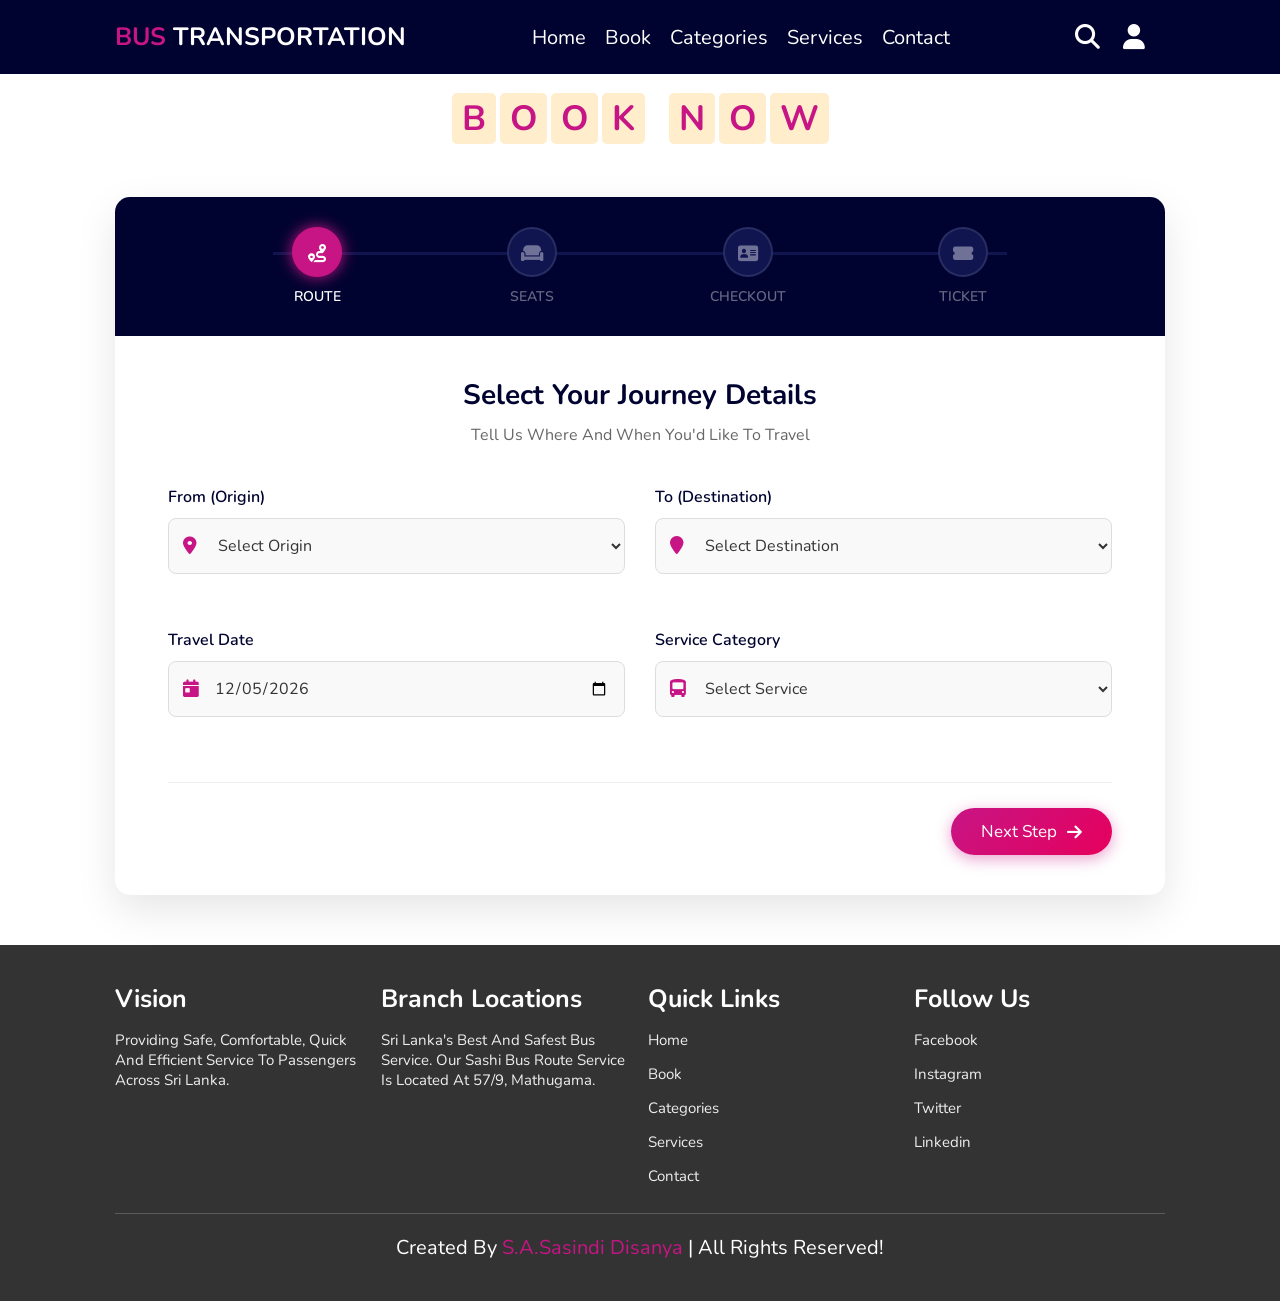
<file: book.html>
<!DOCTYPE html>
<html lang="en">
<head>
    <meta charset="UTF-8">
    <meta http-equiv="X-UA-Compatible" content="IE=edge">
    <meta name="viewport" content="width=device-width, initial-scale=1.0">
    <link rel="stylesheet" href="style.css">
    <!-- FontAwesome CDN for Icons -->
    <link rel="stylesheet" href="https://cdnjs.cloudflare.com/ajax/libs/font-awesome/6.4.0/css/all.min.css">
    <title>Sashi Bus Transportation - Book Tickets</title>
</head>
<body>
    
<!-- header section starts  -->
<header>
    <div id="menu-bar" class="fas fa-bars"></div>

    <a href="index.html" class="logo"><span>BUS </span>Transportation</a>

    <nav class="navbar">
        <a href="index.html">home</a>
        <a href="book.html">book</a>
        <a href="categories.html">categories</a>
        <a href="services.html">services</a>
        <a href="contact.html">contact</a>
    </nav>

    <div class="icons">
        <i class="fas fa-search" id="search-btn"></i>
        <i class="fas fa-user" id="login-btn"></i>
    </div>

    <form action="" class="search-bar-container">
        <input type="search" id="search-bar" placeholder="search routes or services...">
        <label for="search-bar" class="fas fa-search"></label>
    </form>
</header>
<!-- header section ends -->

<!-- login form container  -->
<div class="login-form-container">
    <i class="fas fa-times" id="form-close"></i>

    <form action="">
        <h3>passenger login</h3>
        <input type="email" class="box" placeholder="enter your email" required>
        <input type="password" class="box" placeholder="enter your password" required>
        <input type="submit" value="login now" class="btn gradient-btn">
        <input type="checkbox" id="remember">
        <label for="remember">remember me</label>
        <p>forgot password? <a href="#">click here</a></p>
        <p>don't have an account? <a href="#">register now</a></p>
    </form>
</div>

<!-- book section starts  -->
<section class="book" id="book">
    <div class="head">
        <h1 class="heading">
            <span>b</span>
            <span>o</span>
            <span>o</span>
            <span>k</span>
            <span class="space"></span>
            <span>n</span>
            <span>o</span>
            <span>w</span>
        </h1>
    </div>
        
    <div class="booking-wizard-container">
        <!-- Wizard Progress Bar -->
        <div class="wizard-progress">
            <div class="progress-step active">
                <div class="step-icon"><i class="fas fa-route"></i></div>
                <div class="step-label">Route</div>
            </div>
            <div class="progress-step">
                <div class="step-icon"><i class="fas fa-couch"></i></div>
                <div class="step-label">Seats</div>
            </div>
            <div class="progress-step">
                <div class="step-icon"><i class="fas fa-address-card"></i></div>
                <div class="step-label">Checkout</div>
            </div>
            <div class="progress-step">
                <div class="step-icon"><i class="fas fa-ticket-alt"></i></div>
                <div class="step-label">Ticket</div>
            </div>
        </div>

        <!-- Wizard Form -->
        <form id="booking-wizard-form" onsubmit="return false;">
            
            <!-- STEP 1: ROUTE SELECTION -->
            <div class="wizard-step active">
                <h2>Select Your Journey Details</h2>
                <p class="subtitle">Tell us where and when you'd like to travel</p>
                
                <div class="wizard-grid-2">
                    <div class="wizard-form-group">
                        <label for="from-location">From (Origin)</label>
                        <div class="input-wrapper">
                            <i class="fas fa-map-marker-alt"></i>
                            <select id="from-location" required>
                                <option value="" disabled selected>Select Origin</option>
                                <option value="Colombo">Colombo</option>
                                <option value="Kandy">Kandy</option>
                                <option value="Galle">Galle</option>
                                <option value="Jaffna">Jaffna</option>
                                <option value="Mathugama">Mathugama</option>
                            </select>
                        </div>
                    </div>

                    <div class="wizard-form-group">
                        <label for="to-location">To (Destination)</label>
                        <div class="input-wrapper">
                            <i class="fas fa-map-marker"></i>
                            <select id="to-location" required>
                                <option value="" disabled selected>Select Destination</option>
                                <option value="Colombo">Colombo</option>
                                <option value="Kandy">Kandy</option>
                                <option value="Galle">Galle</option>
                                <option value="Jaffna">Jaffna</option>
                                <option value="Mathugama">Mathugama</option>
                            </select>
                        </div>
                    </div>

                    <div class="wizard-form-group">
                        <label for="departure-date">Travel Date</label>
                        <div class="input-wrapper">
                            <i class="fas fa-calendar-day"></i>
                            <input type="date" id="departure-date" required>
                        </div>
                    </div>

                    <div class="wizard-form-group">
                        <label for="bus-type">Service Category</label>
                        <div class="input-wrapper">
                            <i class="fas fa-bus-alt"></i>
                            <select id="bus-type" required>
                                <option value="" disabled selected>Select Service</option>
                                <option value="Luxury A/C Coach">Luxury A/C Coach (LKR 1,500/seat)</option>
                                <option value="Semi-Luxury Non-A/C Bus">Semi-Luxury Non-A/C Bus (LKR 1,000/seat)</option>
                                <option value="Premium Rosa Minibus">Premium Rosa Minibus (LKR 2,000/seat)</option>
                            </select>
                        </div>
                    </div>
                </div>

                <div class="wizard-actions">
                    <button class="btn gradient-btn btn-next">Next Step <i class="fas fa-arrow-right"></i></button>
                </div>
            </div>

            <!-- STEP 2: SEAT SELECTION -->
            <div class="wizard-step">
                <h2>Choose Your Seat(s)</h2>
                <p class="subtitle">Click on the seats below to select them from the interactive cabin layout</p>
                
                <div class="seat-selection-wrapper">
                    <!-- Dynamic Bus Seat Layout Grid -->
                    <div class="bus-layout-container">
                        <div class="bus-cockpit">
                            <i class="fas fa-steering-wheel"></i>
                        </div>
                        <div class="seat-grid">
                            <!-- Populated dynamically via JS -->
                        </div>
                    </div>

                    <!-- Booking Summary Panel -->
                    <div class="booking-summary-panel">
                        <h3>Booking Summary</h3>
                        
                        <div class="seat-legend">
                            <div class="legend-item">
                                <div class="seat-sample"></div>
                                <span>Available</span>
                            </div>
                            <div class="legend-item">
                                <div class="seat-sample selected"></div>
                                <span>Selected</span>
                            </div>
                            <div class="legend-item">
                                <div class="seat-sample booked"></div>
                                <span>Booked</span>
                            </div>
                        </div>

                        <div class="summary-stats">
                            <div class="stat-row">
                                <span>Seat(s) Selected:</span>
                                <span id="selected-seats-display">None</span>
                            </div>
                            <div class="stat-row total">
                                <span>Total Price:</span>
                                <span id="total-price-display">LKR 0</span>
                            </div>
                        </div>
                    </div>
                </div>

                <div class="wizard-actions">
                    <button class="btn btn-prev"><i class="fas fa-arrow-left"></i> Previous</button>
                    <button class="btn gradient-btn btn-next">Next Step <i class="fas fa-arrow-right"></i></button>
                </div>
            </div>

            <!-- STEP 3: PASSENGER DETAILS -->
            <div class="wizard-step">
                <h2>Contact Information</h2>
                <p class="subtitle">Please provide passenger details for ticket generation</p>
                
                <div class="wizard-grid-2">
                    <div class="wizard-form-group">
                        <label for="passenger-name">Passenger Full Name</label>
                        <div class="input-wrapper">
                            <i class="fas fa-user-tag"></i>
                            <input type="text" id="passenger-name" placeholder="Enter passenger name" required>
                        </div>
                    </div>

                    <div class="wizard-form-group">
                        <label for="passenger-email">Email Address</label>
                        <div class="input-wrapper">
                            <i class="fas fa-envelope"></i>
                            <input type="email" id="passenger-email" placeholder="Enter email address" required>
                        </div>
                    </div>

                    <div class="wizard-form-group">
                        <label for="passenger-phone">Mobile Number</label>
                        <div class="input-wrapper">
                            <i class="fas fa-phone-alt"></i>
                            <input type="tel" id="passenger-phone" placeholder="e.g. +94 7X XXX XXXX" required>
                        </div>
                    </div>

                    <div class="wizard-form-group">
                        <label for="luggage-option">Luggage Quantity</label>
                        <div class="input-wrapper">
                            <i class="fas fa-suitcase"></i>
                            <select id="luggage-option">
                                <option value="Standard (Under 20kg)">Standard - Under 20kg (Free)</option>
                                <option value="Medium (20kg - 30kg)">Medium - 20kg to 30kg (+LKR 500)</option>
                                <option value="Excess (Over 30kg)">Excess - Over 30kg (+LKR 1,000)</option>
                            </select>
                        </div>
                    </div>
                </div>

                <div class="wizard-actions">
                    <button class="btn btn-prev"><i class="fas fa-arrow-left"></i> Previous</button>
                    <button class="btn gradient-btn btn-next">Confirm Booking <i class="fas fa-check"></i></button>
                </div>
            </div>

            <!-- STEP 4: DIGITAL TICKET CONFIRMATION -->
            <div class="wizard-step">
                <h2>Booking Confirmed!</h2>
                <p class="subtitle">Your digital boarding pass has been generated. Show it on your mobile device when boarding.</p>
                
                <div class="ticket-wrapper">
                    <div class="digital-ticket">
                        <div class="ticket-header">
                            <div class="ticket-logo"><span>SASHI </span>Transit</div>
                            <div class="ticket-badge">BOARDING PASS</div>
                        </div>
                        <div class="ticket-body">
                            <div class="ticket-details">
                                <div class="ticket-field">
                                    <span>Passenger</span>
                                    <span id="ticket-passenger-name">Dilani Silva</span>
                                </div>
                                <div class="ticket-field">
                                    <span>Ticket ID</span>
                                    <span id="ticket-id">SBT-582103</span>
                                </div>
                                <div class="ticket-field">
                                    <span>Route</span>
                                    <span id="ticket-route">Colombo ➔ Kandy</span>
                                </div>
                                <div class="ticket-field">
                                    <span>Departure Date</span>
                                    <span id="ticket-date">2026-06-15</span>
                                </div>
                                <div class="ticket-field">
                                    <span>Bus Category</span>
                                    <span id="ticket-bus-type">Luxury A/C Coach</span>
                                </div>
                                <div class="ticket-field">
                                    <span>Seat Number(s)</span>
                                    <span id="ticket-seats">15, 16</span>
                                </div>
                                <div class="ticket-field" style="grid-column: span 2; margin-top: 1rem;">
                                    <span>Amount Paid</span>
                                    <span id="ticket-amount" style="color: var(--MediumVioletRed); font-size: 2.2rem;">LKR 3,000</span>
                                </div>
                            </div>
                            <div class="ticket-qr">
                                <div class="qr-placeholder">
                                    <i class="fas fa-qrcode"></i>
                                </div>
                                <span>SCAN TO BOARD</span>
                            </div>
                        </div>
                    </div>
                </div>

                <div class="wizard-actions" style="justify-content: center;">
                    <a href="index.html" class="btn gradient-btn"><i class="fas fa-home"></i> Back to Home</a>
                    <button class="btn btn-prev" onclick="window.print();" style="margin-left: 2rem;"><i class="fas fa-print"></i> Print Ticket</button>
                </div>
            </div>

        </form>
    </div>
</section>
<!-- book section ends -->

<!-- footer section  -->
<section class="footer">
    <div class="box-container">
        <div class="box">
            <h3>vision</h3>
            <p>Providing safe, comfortable, quick and efficient service to Passengers across Sri Lanka.</p>
        </div>
        <div class="box">
            <h3>branch locations</h3>
            <p>Sri Lanka's best and safest bus service. Our sashi bus route service is located at 57/9, Mathugama.</p>
        </div>
        <div class="box">
            <h3>quick links</h3>
            <a href="index.html">home</a>
            <a href="book.html">book</a>
            <a href="categories.html">categories</a>
            <a href="services.html">services</a>
            <a href="contact.html">contact</a>
        </div>
        <div class="box">
            <h3>follow us</h3>
            <a href="#">facebook</a>
            <a href="#">instagram</a>
            <a href="#">twitter</a>
            <a href="#">linkedin</a>
        </div>
    </div>

    <h1 class="credit"> created by <span> S.A.Sasindi Disanya </span> | all rights reserved! </h1>
</section>

<!-- Auto-fill from URL Query Params -->
<script>
    document.addEventListener("DOMContentLoaded", () => {
        const urlParams = new URLSearchParams(window.location.search);
        const fromParam = urlParams.get('from');
        const toParam = urlParams.get('to');
        
        if (fromParam) {
            const fromSelect = document.getElementById('from-location');
            if (fromSelect) fromSelect.value = fromParam;
        }
        if (toParam) {
            const toSelect = document.getElementById('to-location');
            if (toSelect) toSelect.value = toParam;
        }

        // Set default date to tomorrow
        const tomorrow = new Date();
        tomorrow.setDate(tomorrow.getDate() + 1);
        const dateInput = document.getElementById('departure-date');
        if (dateInput) {
            dateInput.value = tomorrow.toISOString().split('T')[0];
            dateInput.min = new Date().toISOString().split('T')[0]; // Can't book past dates
        }
    });
</script>
<script src="./app.js"></script>
</body>
</html>
</file>
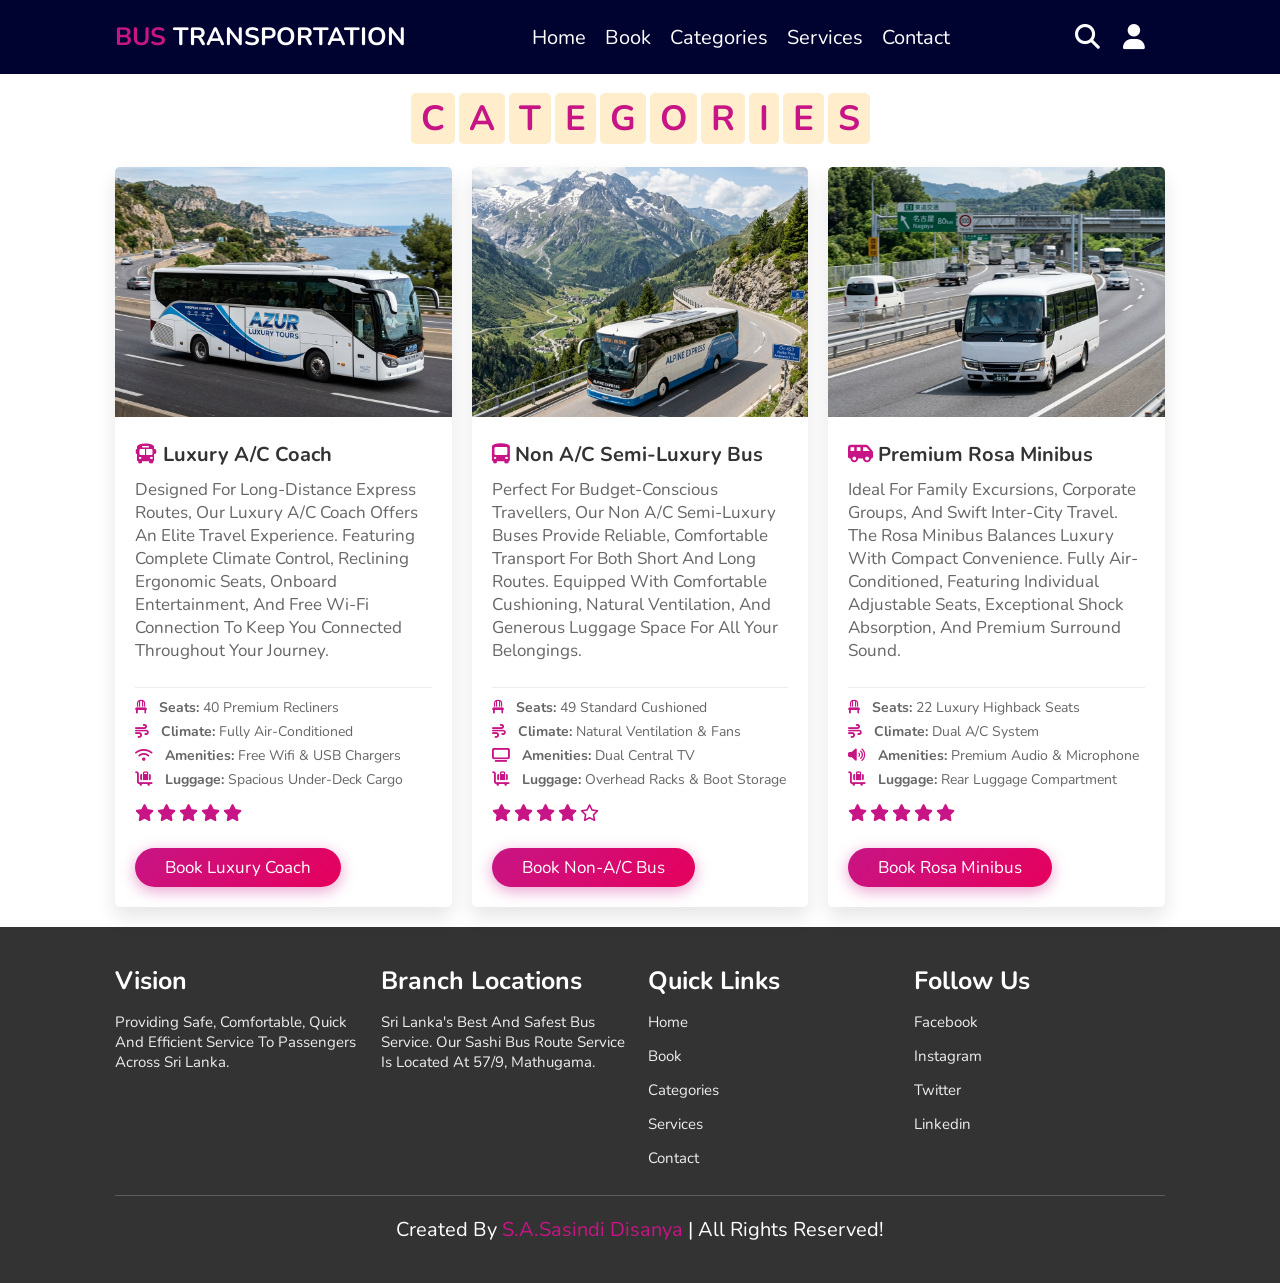
<file: categories.html>
<!DOCTYPE html>
<html lang="en">
<head>
    <meta charset="UTF-8">
    <meta http-equiv="X-UA-Compatible" content="IE=edge">
    <meta name="viewport" content="width=device-width, initial-scale=1.0">
    <link rel="stylesheet" href="style.css">
    <!-- FontAwesome CDN for Icons -->
    <link rel="stylesheet" href="https://cdnjs.cloudflare.com/ajax/libs/font-awesome/6.4.0/css/all.min.css">
    <title>Sashi Bus Transportation - Our Fleet & Categories</title>
</head>
<body>
    
<!-- header section starts  -->
<header>
    <div id="menu-bar" class="fas fa-bars"></div>

    <a href="index.html" class="logo"><span>BUS </span>Transportation</a>

    <nav class="navbar">
        <a href="index.html">home</a>
        <a href="book.html">book</a>
        <a href="categories.html">categories</a>
        <a href="services.html">services</a>
        <a href="contact.html">contact</a>
    </nav>

    <div class="icons">
        <i class="fas fa-search" id="search-btn"></i>
        <i class="fas fa-user" id="login-btn"></i>
    </div>

    <form action="" class="search-bar-container">
        <input type="search" id="search-bar" placeholder="search routes or services...">
        <label for="search-bar" class="fas fa-search"></label>
    </form>
</header>
<!-- header section ends -->

<!-- login form container  -->
<div class="login-form-container">
    <i class="fas fa-times" id="form-close"></i>

    <form action="">
        <h3>passenger login</h3>
        <input type="email" class="box" placeholder="enter your email" required>
        <input type="password" class="box" placeholder="enter your password" required>
        <input type="submit" value="login now" class="btn gradient-btn">
        <input type="checkbox" id="remember">
        <label for="remember">remember me</label>
        <p>forgot password? <a href="#">click here</a></p>
        <p>don't have an account? <a href="#">register now</a></p>
    </form>
</div>

<!-- categories section starts  -->
<section class="categories" id="categories">
    <div class="head">
        <h1 class="heading">
            <span>c</span>
            <span>a</span>
            <span>t</span>
            <span>e</span>
            <span>g</span>
            <span>o</span>
            <span>r</span>
            <span>i</span>
            <span>e</span>
            <span>s</span>
        </h1>
    </div>

    <div class="box-container">

        <!-- Luxury A/C Coach -->
        <div class="box">
            <img src="images/p-1.jpg" alt="Luxury A/C Coach">
            <div class="content">
                <h3><i class="fas fa-bus"></i> Luxury A/C Coach</h3>
                <p>Designed for long-distance express routes, our Luxury A/C Coach offers an elite travel experience. Featuring complete climate control, reclining ergonomic seats, onboard entertainment, and free Wi-Fi connection to keep you connected throughout your journey.</p>
                
                <div class="specs" style="margin: 1.5rem 0; font-size: 1.4rem; color: #666; border-top: 1px solid #eee; padding-top: 1rem;">
                    <div style="margin-bottom: 0.5rem;"><i class="fas fa-chair" style="color: var(--MediumVioletRed); margin-right: 0.8rem;"></i> <strong>Seats:</strong> 40 Premium Recliners</div>
                    <div style="margin-bottom: 0.5rem;"><i class="fas fa-wind" style="color: var(--MediumVioletRed); margin-right: 0.8rem;"></i> <strong>Climate:</strong> Fully Air-Conditioned</div>
                    <div style="margin-bottom: 0.5rem;"><i class="fas fa-wifi" style="color: var(--MediumVioletRed); margin-right: 0.8rem;"></i> <strong>Amenities:</strong> Free Wifi & USB Chargers</div>
                    <div style="margin-bottom: 0.5rem;"><i class="fas fa-luggage-cart" style="color: var(--MediumVioletRed); margin-right: 0.8rem;"></i> <strong>Luggage:</strong> Spacious Under-deck Cargo</div>
                </div>

                <div class="stars" style="margin-bottom: 1.5rem;">
                    <i class="fas fa-star"></i>
                    <i class="fas fa-star"></i>
                    <i class="fas fa-star"></i>
                    <i class="fas fa-star"></i>
                    <i class="fas fa-star"></i>
                </div>
                <a href="book.html" class="btn gradient-btn">Book Luxury Coach</a>
            </div>
        </div>

        <!-- Non A/C Semi-Luxury Bus -->
        <div class="box">
            <img src="images/p-2.jpg" alt="Non A/C Semi-Luxury Bus">
            <div class="content">
                <h3><i class="fas fa-bus-alt"></i> Non A/C Semi-Luxury Bus</h3>
                <p>Perfect for budget-conscious travellers, our Non A/C Semi-Luxury buses provide reliable, comfortable transport for both short and long routes. Equipped with comfortable cushioning, natural ventilation, and generous luggage space for all your belongings.</p>
                
                <div class="specs" style="margin: 1.5rem 0; font-size: 1.4rem; color: #666; border-top: 1px solid #eee; padding-top: 1rem;">
                    <div style="margin-bottom: 0.5rem;"><i class="fas fa-chair" style="color: var(--MediumVioletRed); margin-right: 0.8rem;"></i> <strong>Seats:</strong> 49 Standard Cushioned</div>
                    <div style="margin-bottom: 0.5rem;"><i class="fas fa-wind" style="color: var(--MediumVioletRed); margin-right: 0.8rem;"></i> <strong>Climate:</strong> Natural Ventilation & Fans</div>
                    <div style="margin-bottom: 0.5rem;"><i class="fas fa-tv" style="color: var(--MediumVioletRed); margin-right: 0.8rem;"></i> <strong>Amenities:</strong> Dual Central TV</div>
                    <div style="margin-bottom: 0.5rem;"><i class="fas fa-luggage-cart" style="color: var(--MediumVioletRed); margin-right: 0.8rem;"></i> <strong>Luggage:</strong> Overhead racks & Boot storage</div>
                </div>

                <div class="stars" style="margin-bottom: 1.5rem;">
                    <i class="fas fa-star"></i>
                    <i class="fas fa-star"></i>
                    <i class="fas fa-star"></i>
                    <i class="fas fa-star"></i>
                    <i class="far fa-star"></i>
                </div>
                <a href="book.html" class="btn gradient-btn">Book Non-A/C Bus</a>
            </div>
        </div>

        <!-- Premium Rosa Minibus -->
        <div class="box">
            <img src="images/p-3.jpg" alt="Premium Rosa Minibus">
            <div class="content">
                <h3><i class="fas fa-shuttle-van"></i> Premium Rosa Minibus</h3>
                <p>Ideal for family excursions, corporate groups, and swift inter-city travel. The Rosa Minibus balances luxury with compact convenience. Fully air-conditioned, featuring individual adjustable seats, exceptional shock absorption, and premium surround sound.</p>
                
                <div class="specs" style="margin: 1.5rem 0; font-size: 1.4rem; color: #666; border-top: 1px solid #eee; padding-top: 1rem;">
                    <div style="margin-bottom: 0.5rem;"><i class="fas fa-chair" style="color: var(--MediumVioletRed); margin-right: 0.8rem;"></i> <strong>Seats:</strong> 22 Luxury Highback Seats</div>
                    <div style="margin-bottom: 0.5rem;"><i class="fas fa-wind" style="color: var(--MediumVioletRed); margin-right: 0.8rem;"></i> <strong>Climate:</strong> Dual A/C System</div>
                    <div style="margin-bottom: 0.5rem;"><i class="fas fa-volume-up" style="color: var(--MediumVioletRed); margin-right: 0.8rem;"></i> <strong>Amenities:</strong> Premium Audio & Microphone</div>
                    <div style="margin-bottom: 0.5rem;"><i class="fas fa-luggage-cart" style="color: var(--MediumVioletRed); margin-right: 0.8rem;"></i> <strong>Luggage:</strong> Rear luggage compartment</div>
                </div>

                <div class="stars" style="margin-bottom: 1.5rem;">
                    <i class="fas fa-star"></i>
                    <i class="fas fa-star"></i>
                    <i class="fas fa-star"></i>
                    <i class="fas fa-star"></i>
                    <i class="fas fa-star"></i>
                </div>
                <a href="book.html" class="btn gradient-btn">Book Rosa Minibus</a>
            </div>
        </div>
    </div>
</section>
<!-- categories section ends -->

<!-- footer section  -->
<section class="footer">
    <div class="box-container">
        <div class="box">
            <h3>vision</h3>
            <p>Providing safe, comfortable, quick and efficient service to Passengers across Sri Lanka.</p>
        </div>
        <div class="box">
            <h3>branch locations</h3>
            <p>Sri Lanka's best and safest bus service. Our sashi bus route service is located at 57/9, Mathugama.</p>
        </div>
        <div class="box">
            <h3>quick links</h3>
            <a href="index.html">home</a>
            <a href="book.html">book</a>
            <a href="categories.html">categories</a>
            <a href="services.html">services</a>
            <a href="contact.html">contact</a>
        </div>
        <div class="box">
            <h3>follow us</h3>
            <a href="#">facebook</a>
            <a href="#">instagram</a>
            <a href="#">twitter</a>
            <a href="#">linkedin</a>
        </div>
    </div>

    <h1 class="credit"> created by <span> S.A.Sasindi Disanya </span> | all rights reserved! </h1>
</section>

<script src="./app.js"></script>
</body>
</html>
</file>
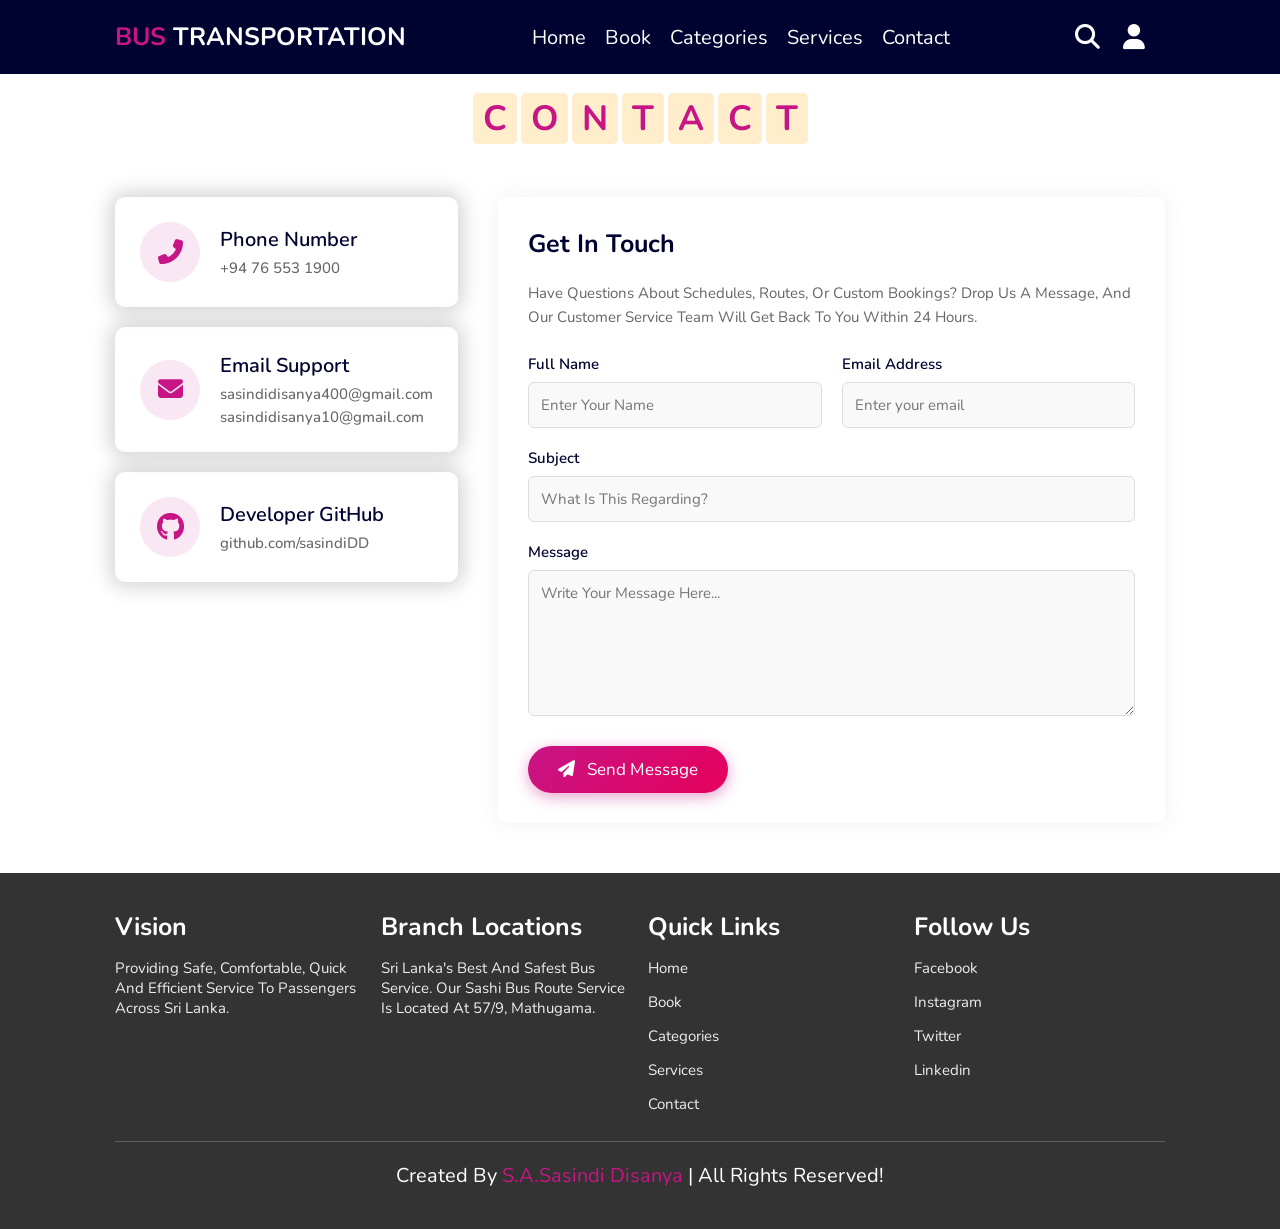
<file: contact.html>
<!DOCTYPE html>
<html lang="en">
<head>
    <meta charset="UTF-8">
    <meta http-equiv="X-UA-Compatible" content="IE=edge">
    <meta name="viewport" content="width=device-width, initial-scale=1.0">
    <link rel="stylesheet" href="style.css">
    <!-- FontAwesome CDN for Icons -->
    <link rel="stylesheet" href="https://cdnjs.cloudflare.com/ajax/libs/font-awesome/6.4.0/css/all.min.css">
    <title>Sashi Bus Transportation - Contact & Support</title>
    <style>
        .contact-layout-grid {
            display: grid;
            grid-template-columns: 1fr 2fr;
            gap: 4rem;
            margin: 3rem 0;
            align-items: start;
        }
        @media (max-width: 991px) {
            .contact-layout-grid {
                grid-template-columns: 1fr;
            }
        }
    </style>
</head>
<body>
    
<!-- header section starts  -->
<header>
    <div id="menu-bar" class="fas fa-bars"></div>

    <a href="index.html" class="logo"><span>BUS </span>Transportation</a>

    <nav class="navbar">
        <a href="index.html">home</a>
        <a href="book.html">book</a>
        <a href="categories.html">categories</a>
        <a href="services.html">services</a>
        <a href="contact.html">contact</a>
    </nav>

    <div class="icons">
        <i class="fas fa-search" id="search-btn"></i>
        <i class="fas fa-user" id="login-btn"></i>
    </div>

    <form action="" class="search-bar-container">
        <input type="search" id="search-bar" placeholder="search routes or services...">
        <label for="search-bar" class="fas fa-search"></label>
    </form>
</header>
<!-- header section ends -->

<!-- login form container  -->
<div class="login-form-container">
    <i class="fas fa-times" id="form-close"></i>

    <form action="">
        <h3>passenger login</h3>
        <input type="email" class="box" placeholder="enter your email" required>
        <input type="password" class="box" placeholder="enter your password" required>
        <input type="submit" value="login now" class="btn gradient-btn">
        <input type="checkbox" id="remember">
        <label for="remember">remember me</label>
        <p>forgot password? <a href="#">click here</a></p>
        <p>don't have an account? <a href="#">register now</a></p>
    </form>
</div>

<!-- contact section starts  -->
<section class="contact" id="contact">
    <div class="head">
        <h1 class="heading">
            <span>c</span>
            <span>o</span>
            <span>n</span>
            <span>t</span>
            <span>a</span>
            <span>c</span>
            <span>t</span>
        </h1>
    </div>

    <div class="contact-layout-grid">
        <!-- Contact Information Cards -->
        <div class="contact-items" style="width: 100%;">
            <!-- Phone -->
            <div class="item" style="width: 100%; margin: 0 0 2rem 0; padding: 2.5rem; display: flex; flex-direction: row; gap: 2rem; text-align: left; justify-content: flex-start;">
                <div class="icon" style="margin: 0; width: 60px; height: 60px; border-radius: 50%; background: rgba(199, 21, 133, 0.1); display: flex; align-items: center; justify-content: center;">
                    <i class="fas fa-phone-alt" style="font-size: 2.5rem; color: var(--MediumVioletRed);"></i>
                </div>
                <div class="contact-info">
                    <h1 style="font-size: 2rem; color: #000330; font-weight: 600; margin-bottom: 0.5rem;">Phone Number</h1>
                    <h2 style="font-size: 1.5rem; color: #666; font-weight: 500;">+94 76 553 1900</h2>
                </div>
            </div>

            <!-- Email -->
            <div class="item" style="width: 100%; margin: 0 0 2rem 0; padding: 2.5rem; display: flex; flex-direction: row; gap: 2rem; text-align: left; justify-content: flex-start;">
                <div class="icon" style="margin: 0; width: 60px; height: 60px; border-radius: 50%; background: rgba(199, 21, 133, 0.1); display: flex; align-items: center; justify-content: center;">
                    <i class="fas fa-envelope" style="font-size: 2.5rem; color: var(--MediumVioletRed);"></i>
                </div>
                <div class="contact-info">
                    <h1 style="font-size: 2rem; color: #000330; font-weight: 600; margin-bottom: 0.5rem;">Email Support</h1>
                    <h2 style="font-size: 1.5rem; color: #666; font-weight: 500; text-transform: none;">sasindidisanya400@gmail.com</h2>
                    <h2 style="font-size: 1.5rem; color: #666; font-weight: 500; text-transform: none; margin-top: 0.3rem;">sasindidisanya10@gmail.com</h2>
                </div>
            </div>

            <!-- GitHub -->
            <div class="item" style="width: 100%; margin: 0; padding: 2.5rem; display: flex; flex-direction: row; gap: 2rem; text-align: left; justify-content: flex-start;">
                <div class="icon" style="margin: 0; width: 60px; height: 60px; border-radius: 50%; background: rgba(199, 21, 133, 0.1); display: flex; align-items: center; justify-content: center;">
                    <i class="fab fa-github" style="font-size: 2.8rem; color: var(--MediumVioletRed);"></i>
                </div>
                <div class="contact-info">
                    <h1 style="font-size: 2rem; color: #000330; font-weight: 600; margin-bottom: 0.5rem;">Developer GitHub</h1>
                    <h2 style="font-size: 1.5rem; color: #666; font-weight: 500; text-transform: none;">github.com/sasindiDD</h2>
                </div>
            </div>
        </div>

        <!-- Passenger Feedback Form -->
        <div class="contact-form-panel">
            <h3>Get In Touch</h3>
            <p style="font-size: 1.5rem; color: #666; margin-bottom: 2.5rem; line-height: 1.6;">Have questions about schedules, routes, or custom bookings? Drop us a message, and our customer service team will get back to you within 24 hours.</p>
            
            <form onsubmit="alert('Thank you for contacting us! Your inquiry has been received.'); this.reset(); return false;">
                <div class="form-grid">
                    <div class="inputBox">
                        <label for="contact-name">Full Name</label>
                        <input type="text" id="contact-name" placeholder="Enter your name" required>
                    </div>
                    <div class="inputBox">
                        <label for="contact-email">Email Address</label>
                        <input type="email" id="contact-email" placeholder="Enter your email" required style="text-transform: none;">
                    </div>
                    <div class="inputBox full-width">
                        <label for="contact-subject">Subject</label>
                        <input type="text" id="contact-subject" placeholder="What is this regarding?" required>
                    </div>
                    <div class="inputBox full-width">
                        <label for="contact-message">Message</label>
                        <textarea id="contact-message" cols="30" rows="6" placeholder="Write your message here..." required></textarea>
                    </div>
                </div>
                <button type="submit" class="btn gradient-btn" style="padding: 1.2rem 3rem;"><i class="fas fa-paper-plane" style="margin-right: 0.8rem;"></i> Send Message</button>
            </form>
        </div>
    </div>
</section>
<!-- contact section ends -->

<!-- footer section  -->
<section class="footer">
    <div class="box-container">
        <div class="box">
            <h3>vision</h3>
            <p>Providing safe, comfortable, quick and efficient service to Passengers across Sri Lanka.</p>
        </div>
        <div class="box">
            <h3>branch locations</h3>
            <p>Sri Lanka's best and safest bus service. Our sashi bus route service is located at 57/9, Mathugama.</p>
        </div>
        <div class="box">
            <h3>quick links</h3>
            <a href="index.html">home</a>
            <a href="book.html">book</a>
            <a href="categories.html">categories</a>
            <a href="services.html">services</a>
            <a href="contact.html">contact</a>
        </div>
        <div class="box">
            <h3>follow us</h3>
            <a href="#">facebook</a>
            <a href="#">instagram</a>
            <a href="#">twitter</a>
            <a href="#">linkedin</a>
        </div>
    </div>

    <h1 class="credit"> created by <span> S.A.Sasindi Disanya </span> | all rights reserved! </h1>
</section>

<script src="./app.js"></script>
</body>
</html>
</file>
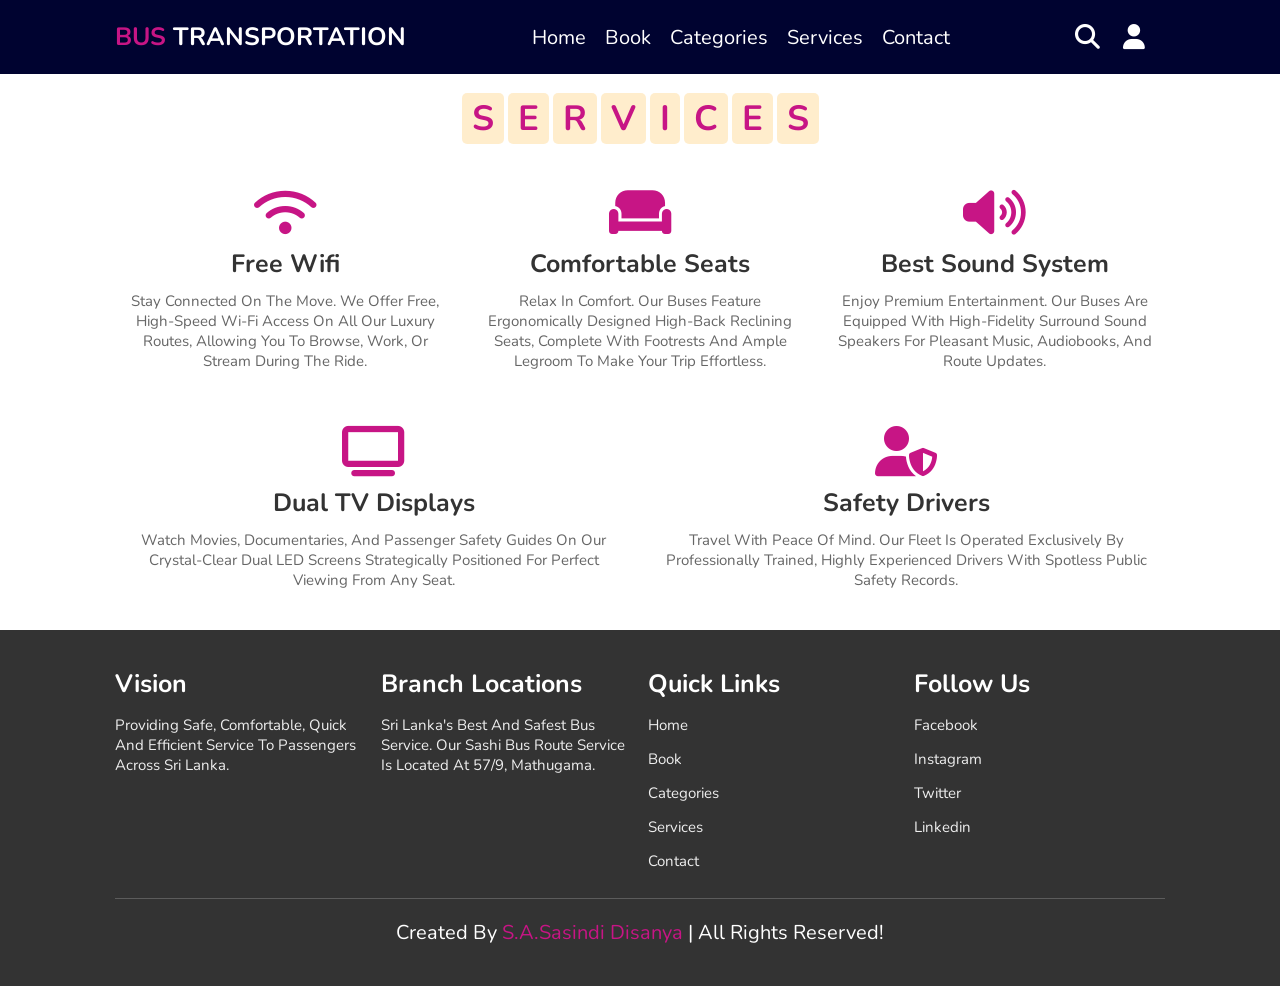
<file: services.html>
<!DOCTYPE html>
<html lang="en">
<head>
    <meta charset="UTF-8">
    <meta http-equiv="X-UA-Compatible" content="IE=edge">
    <meta name="viewport" content="width=device-width, initial-scale=1.0">
    <link rel="stylesheet" href="style.css">
    <!-- FontAwesome CDN for Icons -->
    <link rel="stylesheet" href="https://cdnjs.cloudflare.com/ajax/libs/font-awesome/6.4.0/css/all.min.css">
    <title>Sashi Bus Transportation - Our Services</title>
</head>
<body>
    
<!-- header section starts  -->
<header>
    <div id="menu-bar" class="fas fa-bars"></div>

    <a href="index.html" class="logo"><span>BUS </span>Transportation</a>

    <nav class="navbar">
        <a href="index.html">home</a>
        <a href="book.html">book</a>
        <a href="categories.html">categories</a>
        <a href="services.html">services</a>
        <a href="contact.html">contact</a>
    </nav>

    <div class="icons">
        <i class="fas fa-search" id="search-btn"></i>
        <i class="fas fa-user" id="login-btn"></i>
    </div>

    <form action="" class="search-bar-container">
        <input type="search" id="search-bar" placeholder="search routes or services...">
        <label for="search-bar" class="fas fa-search"></label>
    </form>
</header>
<!-- header section ends -->

<!-- login form container  -->
<div class="login-form-container">
    <i class="fas fa-times" id="form-close"></i>

    <form action="">
        <h3>passenger login</h3>
        <input type="email" class="box" placeholder="enter your email" required>
        <input type="password" class="box" placeholder="enter your password" required>
        <input type="submit" value="login now" class="btn gradient-btn">
        <input type="checkbox" id="remember">
        <label for="remember">remember me</label>
        <p>forgot password? <a href="#">click here</a></p>
        <p>don't have an account? <a href="#">register now</a></p>
    </form>
</div>

<!-- services section starts  -->
<section class="services" id="services">
    <div class="head">
        <h1 class="heading">
            <span>s</span>
            <span>e</span>
            <span>r</span>
            <span>v</span>
            <span>i</span>
            <span>c</span>
            <span>e</span>
            <span>s</span>
        </h1>
    </div>
    
    <div class="box-container">
        <!-- Wifi -->
        <div class="box">
            <i class="fas fa-wifi"></i>
            <h3>Free Wifi</h3>
            <p>Stay connected on the move. We offer free, high-speed Wi-Fi access on all our luxury routes, allowing you to browse, work, or stream during the ride.</p>
        </div>
        <!-- Comfort -->
        <div class="box">
            <i class="fas fa-couch"></i>
            <h3>Comfortable Seats</h3>
            <p>Relax in comfort. Our buses feature ergonomically designed high-back reclining seats, complete with footrests and ample legroom to make your trip effortless.</p>
        </div>
        <!-- Sound System -->
        <div class="box">
            <i class="fas fa-volume-up"></i>
            <h3>Best Sound System</h3>
            <p>Enjoy premium entertainment. Our buses are equipped with high-fidelity surround sound speakers for pleasant music, audiobooks, and route updates.</p>
        </div>
        <!-- Dual TV -->
        <div class="box">
            <i class="fas fa-tv"></i>
            <h3>Dual TV Displays</h3>
            <p>Watch movies, documentaries, and passenger safety guides on our crystal-clear dual LED screens strategically positioned for perfect viewing from any seat.</p>
        </div>
        <!-- Safety Drivers -->
        <div class="box">
            <i class="fas fa-user-shield"></i>
            <h3>Safety Drivers</h3>
            <p>Travel with peace of mind. Our fleet is operated exclusively by professionally trained, highly experienced drivers with spotless public safety records.</p>
        </div>
    </div>
</section>
<!-- services section ends -->

<!-- footer section  -->
<section class="footer">
    <div class="box-container">
        <div class="box">
            <h3>vision</h3>
            <p>Providing safe, comfortable, quick and efficient service to Passengers across Sri Lanka.</p>
        </div>
        <div class="box">
            <h3>branch locations</h3>
            <p>Sri Lanka's best and safest bus service. Our sashi bus route service is located at 57/9, Mathugama.</p>
        </div>
        <div class="box">
            <h3>quick links</h3>
            <a href="index.html">home</a>
            <a href="book.html">book</a>
            <a href="categories.html">categories</a>
            <a href="services.html">services</a>
            <a href="contact.html">contact</a>
        </div>
        <div class="box">
            <h3>follow us</h3>
            <a href="#">facebook</a>
            <a href="#">instagram</a>
            <a href="#">twitter</a>
            <a href="#">linkedin</a>
        </div>
    </div>

    <h1 class="credit"> created by <span> S.A.Sasindi Disanya </span> | all rights reserved! </h1>
</section>

<script src="./app.js"></script>
</body>
</html>
</file>
<file: style.css>
@import url('https://fonts.googleapis.com/css2?family=Nunito:wght@200;300;400;600;700&display=swap');

/* Header section starts  */

:root{
  --MediumVioletRed:#C71585;
}

*{
  font-family: 'Nunito', sans-serif;
  margin:0; padding:0;
  box-sizing: border-box;
  text-transform: capitalize;
  outline: none; border:none;
  text-decoration: none;
  transition: all .2s linear;
}

*::selection{
  background:var(--MediumVioletRed);
  color:#fff;
}

html{
  font-size: 62.5%;
  overflow-x: hidden;
  scroll-padding-top: 6rem;
  scroll-behavior: smooth;
}

section{
  padding:2rem 9%;
}

.heading{
  text-align: center;
  padding:2.5rem 0
}

.heading span{
  font-size: 3.5rem;
  background:rgba(255, 165, 0,.2);
  color:var(--MediumVioletRed);
  border-radius: .5rem;
  padding:.2rem 1rem;
}

.heading span.space{
  background:none;
}

.btn{
  display: inline-block;
  margin-top: 1rem;
  background:var(--MediumVioletRed);
  color:#fff;
  padding:.8rem 3rem;
  border:.2rem solid var(--MediumVioletRed);
  cursor: pointer;
  font-size: 1.7rem;
}

.btn:hover{
  background:rgba(255, 165, 0,.2);
  color:var(--MediumVioletRed);
}

header{
  position: fixed;
  top:0; left: 0; right:0;
  background:#000330;
  z-index: 1000;
  display: flex;
  align-items: center;
  justify-content: space-between;
  padding:2rem 9%;
}

header .logo{
  font-size: 2.5rem;
  font-weight: bolder;
  color:#fff;
  text-transform: uppercase;
}

header .logo span{
  color:var(--MediumVioletRed);
}

header .navbar a{
  color:#fff;
  font-size: 2rem;
  margin:0 .8rem;
}

header .navbar a:hover{
  color:var(--MediumVioletRed);
}

header .icons i{
  font-size: 2.5rem;
  color:#fff;
  cursor: pointer;
  margin-right: 2rem;
}

header .icons i:hover{
  color:var(--MediumVioletRed);
}

header .search-bar-container{
  position: absolute;
  top:100%; left: 0; right:0;
  padding:1.5rem 2rem;
  background:#000330;
  border-top: .1rem solid rgba(255,255,255,.2);
  display: flex;
  align-items: center;
  z-index: 1001;
  clip-path: polygon(0 0, 100% 0, 100% 0, 0 0);
}

header .search-bar-container.active{
  clip-path: polygon(0 0, 100% 0, 100% 100%, 0 100%);
}

header .search-bar-container #search-bar{
  width:100%;
  padding:1rem;
  text-transform: none;
  color:#333;
  font-size: 1.7rem;
  border-radius: .5rem;
}

header .search-bar-container label{
  color:#fff;
  cursor: pointer;
  font-size: 3rem;
  margin-left: 1.5rem;
}

header .search-bar-container label:hover{
  color:var(--MediumVioletRed);
}

/* header section End  */

/* login section starts  */
.login-form-container{
  position: fixed;
  top:-120%; left: 0;
  z-index: 10000;
  min-height: 100vh;
  width:100%;
  background:rgba(192,192,192,0.3);
  display: flex;
  align-items: center;
  justify-content: center;
}

.login-form-container.active{
  top:0;
}

.login-form-container form{
  margin:2rem;
  padding:1.5rem 2rem;
  border-radius: .5rem;
  background:#000330;
  width:50rem;
}

.login-form-container form h3{
  font-size: 3rem;
  color:#fff;
  text-transform: uppercase;
  text-align: center;
  padding:1rem 0;
}

.login-form-container form .box{
  width:100%;
  padding:1rem;
  font-size: 1.7rem;
  color:#333;
  margin:.6rem 0;
  border:.1rem solid rgba(0,0,0,.3);
  text-transform: none;
}

.login-form-container form .box:focus{
  border-color: var(--MediumVioletRed);;
}

.login-form-container form #remember{
  margin:2rem 0;
}

.login-form-container form label{
  font-size: 1.5rem;
  color:#fff;
}

.login-form-container form .btn{
  display: block;
  width:100%;
}

.login-form-container form p{
  padding:.5rem 0;
  font-size: 1.5rem;
  color:#666;
}

.login-form-container form p a{
  color:var(--MediumVioletRed);
}

.login-form-container form p a:hover{
  color:#333;
  text-decoration: underline;
}

.login-form-container #form-close{
  position: absolute;
  top:2rem; right:3rem;
  font-size: 5rem;
  color:#fff;
  cursor: pointer;
}

/* login section end  */

/* home section starts  */
#menu-bar{
  color:#fff;
  border:.1rem solid #fff;
  border-radius: .5rem;
  font-size: 3rem;
  padding:.5rem 1.2rem;
  cursor: pointer;
  display: none;
}

.home{
  min-height: 100vh;
  display: flex;
  align-items: center;
  justify-content: center;
  flex-flow: column;
  position: relative;
  z-index: 0;
}

.home .content{
  text-align: center;
}

.home .content h3{
  font-size: 4.5rem;
  color:#fff;
  text-transform: uppercase;
  text-shadow: 0 .3rem .5rem rgba(0,0,0,.1);
}

.home .content p{
  font-size: 2.5rem;
  color:#fff;
  padding:.5rem 0;
}

.home .video-container video{
  position: absolute;
  top:0; left: 0;
  z-index: -1;
  height: 100%;
  width:100%;
  object-fit: cover;
}

.home .controls{
  padding:1rem;
  border-radius: 5rem;
  background:#000330;
  position: relative;
  top:10rem;
}

.home .controls .vid-btn{
  height:2rem;
  width:2rem;
  display: inline-block;
  border-radius: 50%;
  background:#fff;
  cursor: pointer;
  margin:0 .5rem;
}

.home .controls .vid-btn.active{
  background:var(--MediumVioletRed);
}
/* home section end  */

/* book section starts  */
.head{
    padding-top: 50px;
  }
.book .row{
  display: flex;
  flex-wrap: wrap;
  gap:1.5rem;
  align-items: center;
}

.book .row .image{
  flex:1 1 40rem;
}

.book .row .image img{
  width:100%;
}

.book .row form{
  flex:1 1 40rem;
  padding:2rem;
  box-shadow: 0 1rem 2rem rgba(0,0,0,.1);
  border-radius: .5rem;
}

.book .row form .inputBox{
  padding:.5rem 0;
}

.book .row form .inputBox input{
  width:100%;
  padding:1rem;
  border:.1rem solid rgba(0,0,0,.1);
  font-size: 1.7rem;
  color:#333;
  text-transform: none;
}

.book .row form .inputBox h3{
  font-size: 2rem;
  padding:1rem 0;
  color:#666;
}
/* book section end */

/* Categories section starts  */

.categories .box-container{
  display: flex;
  flex-wrap: wrap;
  gap:2rem;
}

.categories .box-container .box{
  flex:1 1 30rem;
  border-radius: .5rem;
  overflow: hidden;
  box-shadow: 0 1rem 2rem rgba(0,0,0,.1);
}

.categories .box-container .box img{
  height: 25rem;
  width:100%;
  object-fit: cover;
}

.categories .box-container .box .content{
  padding:2rem;
}

.categories .box-container .box .content h3{
  font-size:2rem;
  color:#333;
}

.categories .box-container .box .content h3 i{
  color:var(--MediumVioletRed);
}

.categories .box-container .box .content p{
  font-size:1.7rem;
  color:#666;
  padding:1rem 0;
}

.categories .box-container .box .content .stars i{
  font-size:1.7rem;
  color:var(--MediumVioletRed);
}

.categories .box-container .box .content .price{
  font-size: 2rem;
  color:#333;
  padding-top: 1rem;
}

.categories .box-container .box .content .price span{
  color:#666;
  font-size: 1.5rem;
  text-decoration: line-through;
}
/* categories section starts  */

/* service section starts  */
.services .box-container{
  display: flex;
  flex-wrap: wrap;
  gap:1.5rem;
}

.services .box-container .box{
  flex: 1 1 30rem;
  border-radius: .5rem;
  padding:1rem;
  text-align: center;
}

.services .box-container .box i{
  padding:1rem;
  font-size: 5rem;
  color:var(--MediumVioletRed);
}

.services .box-container .box h3{
  font-size: 2.5rem;
  color:#333;
}

.services .box-container .box p{
  font-size: 1.5rem;
  color:#666;
  padding:1rem 0;
}

.services .box-container .box:hover{
  box-shadow: 0 1rem 2rem rgba(0,0,0,.1);
}
/* service section end  */

/*Contact Section starting */
.contact .contact{
    flex-direction: column;
    max-width: 1200px;
    margin:0 auto;
}

.contact .contact-items{
    width: 350px;
}
.contact .item{
    width: 80%;
    padding: 20px;
    text-align: center;
    border-radius: 10px;
    padding: 30px;
    margin: 30px;
    display: flex;
    justify-content: center;
    align-items: center;
    flex-direction: column;
    box-shadow:0px 0px 20px 5px #0000002c;
    transition: .5s ease ;

}

.contact .item:hover{
    box-shadow:0px 0px 6px 0px #0000002c;

}

.contact .icon{
    width: 70px;
    margin: 0 auto;
    margin-bottom:10px;
}

.contact .contact-info h1{
    font-size: 2.5rem;
    font-weight: 500;
    margin-bottom: 5px;
}

.contact .contact-info h2{
    font-size: 1.3rem;
    line-height: 2rem;
    font-weight: 500;
}

/* Contact Section end */

/* footer section starts  */
.brand-container{
  text-align: center;
}

.footer{
  background:#333;
}

.footer .box-container{
  display: flex;
  flex-wrap: wrap;
  gap:1.5rem;
}

.footer .box-container .box{
  padding:1rem 0;
  flex:1 1 25rem;
}

.footer .box-container .box h3{
  font-size: 2.5rem;
  padding:.7rem 0;
  color:#fff;
}

.footer .box-container .box p{
  font-size: 1.5rem;
  padding:.7rem 0;
  color:#eee;
}

.footer .box-container .box a{
  display: block;
  font-size: 1.5rem;
  padding:.7rem 0;
  color:#eee;
}

.footer .box-container .box a:hover{
  color:var(--MediumVioletRed);
  text-decoration: underline;
}

.footer .credit{
  text-align: center;
  padding:2rem 1rem;
  margin-top: 1rem;
  font-size: 2rem;
  font-weight: normal;
  color:#fff;
  border-top: .1rem solid rgba(255,255,255,.2);
}

.footer .credit span{
  color:var(--MediumVioletRed);
}
/* footer section end  */

/* media queries  */

@media (max-width:1200px){

  html{
    font-size: 55%;
  }

}

@media (max-width:991px){

  header{
    padding:2rem;
  }

  section{
    padding:2rem;
  }

}

@media (max-width:768px){

  #menu-bar{
    display: initial;
  }

  header .navbar{
    position: absolute;
    top:100%; right:0; left: 0;
    background: #333;
    border-top: .1rem solid rgba(255,255,255,.2);
    padding:1rem 2rem;
    clip-path: polygon(0 0, 100% 0, 100% 0, 0 0);
  }

  header .navbar.active{
    clip-path: polygon(0 0, 100% 0, 100% 100%, 0 100%);
  }

  header .navbar a{
    display: block;
    border-radius: .5rem;
    padding:1.5rem;
    margin:1.5rem 0;    
    background:#222;
  }

}

@media (max-width:450px){

  html{
    font-size: 50%;
  }

  .heading span{
    font-size: 2.5rem;
  }

  .contact .row form .inputBox input{
    width:100%;
  }

}

/* ==========================================
   New Premium & Feature Styles
   ========================================== */

/* Glassmorphism & Utilities */
.glass-panel {
  background: rgba(255, 255, 255, 0.05);
  backdrop-filter: blur(10px);
  -webkit-backdrop-filter: blur(10px);
  border: 1px solid rgba(255, 255, 255, 0.1);
  box-shadow: 0 8px 32px 0 rgba(0, 3, 48, 0.3);
}

.gradient-btn {
  background: linear-gradient(135deg, var(--MediumVioletRed) 0%, #e6005c 100%) !important;
  border: none !important;
  border-radius: 30px !important;
  color: #fff !important;
  transition: all 0.3s ease !important;
  box-shadow: 0 4px 15px rgba(199, 21, 133, 0.4);
}

.gradient-btn:hover {
  transform: translateY(-2px);
  box-shadow: 0 6px 20px rgba(199, 21, 133, 0.6);
  background: linear-gradient(135deg, #e6005c 0%, var(--MediumVioletRed) 100%) !important;
}

/* Home - Booking Search Widget */
.home .booking-search-widget {
  width: 90%;
  max-width: 1000px;
  margin: 3rem auto 0 auto;
  padding: 2.5rem;
  border-radius: 1.5rem;
  z-index: 10;
  position: relative;
}

.home .booking-search-widget form {
  display: grid;
  grid-template-columns: repeat(auto-fit, minmax(20rem, 1fr));
  gap: 2rem;
  align-items: flex-end;
}

.home .booking-search-widget .inputBox {
  display: flex;
  flex-direction: column;
}

.home .booking-search-widget .inputBox span {
  font-size: 1.6rem;
  color: #fff;
  margin-bottom: 0.8rem;
  font-weight: 500;
}

.home .booking-search-widget .inputBox div {
  position: relative;
}

.home .booking-search-widget .inputBox i {
  position: absolute;
  left: 1.5rem;
  top: 50%;
  transform: translateY(-50%);
  font-size: 1.6rem;
  color: var(--MediumVioletRed);
}

.home .booking-search-widget .inputBox input,
.home .booking-search-widget .inputBox select {
  width: 100%;
  padding: 1.2rem 1.2rem 1.2rem 4rem;
  font-size: 1.5rem;
  color: #000330;
  border: none;
  border-radius: 0.8rem;
  outline: none;
  background: #fff;
}

.home .booking-search-widget .btn {
  margin-top: 0;
  width: 100%;
  padding: 1.2rem;
}

/* Why Choose Us Section */
.why-us {
  background: #f9f9f9;
}

.why-us .box-container {
  display: grid;
  grid-template-columns: repeat(auto-fit, minmax(25rem, 1fr));
  gap: 2.5rem;
  padding: 2rem 0;
}

.why-us .box {
  background: #fff;
  padding: 3rem 2rem;
  text-align: center;
  border-radius: 1rem;
  box-shadow: 0 1rem 3rem rgba(0,0,0,0.05);
  transition: all 0.3s ease;
  border-bottom: 3px solid transparent;
}

.why-us .box:hover {
  transform: translateY(-10px);
  border-color: var(--MediumVioletRed);
  box-shadow: 0 1.5rem 4rem rgba(0,0,0,0.1);
}

.why-us .box i {
  height: 7rem;
  width: 7rem;
  line-height: 7rem;
  font-size: 3rem;
  color: #fff;
  background: var(--MediumVioletRed);
  border-radius: 50%;
  margin-bottom: 2rem;
}

.why-us .box h3 {
  font-size: 2.2rem;
  color: #000330;
  margin-bottom: 1.5rem;
}

.why-us .box p {
  font-size: 1.5rem;
  color: #666;
  line-height: 1.8;
}

/* Popular Routes Section */
.routes .box-container {
  display: grid;
  grid-template-columns: repeat(auto-fit, minmax(30rem, 1fr));
  gap: 2.5rem;
  padding: 2rem 0;
}

.routes .box {
  background: #fff;
  border-radius: 1.5rem;
  overflow: hidden;
  box-shadow: 0 1rem 3rem rgba(0,0,0,0.05);
  transition: all 0.3s ease;
  position: relative;
}

.routes .box:hover {
  transform: translateY(-5px);
  box-shadow: 0 1.5rem 4rem rgba(0,0,0,0.1);
}

.routes .image-container {
  height: 20rem;
  position: relative;
  overflow: hidden;
}

.routes .image-container img {
  width: 100%;
  height: 100%;
  object-fit: cover;
  transition: transform 0.5s ease;
}

.routes .box:hover .image-container img {
  transform: scale(1.1);
}

.routes .price-tag {
  position: absolute;
  top: 1.5rem;
  right: 1.5rem;
  background: var(--MediumVioletRed);
  color: #fff;
  padding: 0.6rem 1.5rem;
  font-size: 1.6rem;
  border-radius: 3rem;
  font-weight: bold;
}

.routes .route-info {
  padding: 2.5rem;
}

.routes .route-title {
  display: flex;
  justify-content: space-between;
  align-items: center;
  margin-bottom: 1.5rem;
}

.routes .route-title h3 {
  font-size: 2rem;
  color: #000330;
}

.routes .route-details {
  display: flex;
  flex-direction: column;
  gap: 1rem;
  margin-bottom: 2rem;
}

.routes .route-details span {
  font-size: 1.5rem;
  color: #666;
}

.routes .route-details i {
  color: var(--MediumVioletRed);
  margin-right: 1rem;
}

.routes .btn {
  width: 100%;
  text-align: center;
}

/* Reviews Slider & Brands */
.reviews {
  background: #000330;
}

.reviews .heading span {
  background: rgba(255, 255, 255, 0.1);
  color: #fff;
}

.review-slider, .brand-slider {
  padding: 3rem 0;
}

.review-card {
  background: rgba(255,255,255,0.05);
  border: 1px solid rgba(255,255,255,0.1);
  border-radius: 1.5rem;
  padding: 3rem;
  text-align: center;
  color: #fff;
  transition: all 0.3s ease;
}

.review-card:hover {
  transform: translateY(-5px);
  background: rgba(255,255,255,0.08);
}

.review-card img {
  height: 8rem;
  width: 8rem;
  border-radius: 50%;
  object-fit: cover;
  margin-bottom: 2rem;
  border: 3px solid var(--MediumVioletRed);
}

.review-card p {
  font-size: 1.5rem;
  line-height: 1.8;
  color: #ddd;
  font-style: italic;
  margin-bottom: 2rem;
}

.review-card h3 {
  font-size: 2rem;
  color: #fff;
}

.review-card .stars {
  margin-top: 1rem;
}

.review-card .stars i {
  color: var(--MediumVioletRed);
  font-size: 1.5rem;
}

/* Brand Slider Images */
.brand-slider .swiper-slide {
  display: flex;
  justify-content: center;
  align-items: center;
}

.brand-slider img {
  height: 60px;
  object-fit: contain;
  opacity: 0.6;
  filter: brightness(0) invert(1);
  transition: opacity 0.3s ease;
}

.brand-slider img:hover {
  opacity: 1;
}

/* FAQ Section */
.faq {
  background: #f9f9f9;
}

.faq .faq-container {
  max-width: 800px;
  margin: 0 auto;
  padding: 2rem 0;
}

.faq .box {
  background: #fff;
  margin-bottom: 1.5rem;
  border-radius: 0.8rem;
  box-shadow: 0 0.5rem 1.5rem rgba(0,0,0,0.02);
  overflow: hidden;
  cursor: pointer;
  transition: all 0.3s ease;
}

.faq .box .faq-header {
  display: flex;
  justify-content: space-between;
  align-items: center;
  padding: 2rem;
  background: #fff;
}

.faq .box .faq-header h3 {
  font-size: 1.8rem;
  color: #000330;
}

.faq .box .faq-header i {
  font-size: 1.8rem;
  color: var(--MediumVioletRed);
  transition: transform 0.3s ease;
}

.faq .box .faq-content {
  padding: 0 2rem;
  max-height: 0;
  overflow: hidden;
  transition: all 0.3s ease;
}

.faq .box .faq-content p {
  font-size: 1.5rem;
  color: #666;
  line-height: 1.8;
  padding-bottom: 2rem;
}

.faq .box.active .faq-header {
  background: rgba(199, 21, 133, 0.05);
}

.faq .box.active .faq-header i {
  transform: rotate(180deg);
}

.faq .box.active .faq-content {
  max-height: 200px;
  padding-top: 1.5rem;
  background: rgba(199, 21, 133, 0.05);
}

/* ==========================================
   Booking Wizard Layout & Steps
   ========================================== */
.booking-wizard-container {
  max-width: 1100px;
  margin: 3rem auto;
  background: #fff;
  border-radius: 1.5rem;
  box-shadow: 0 1.5rem 4rem rgba(0,0,0,0.1);
  overflow: hidden;
}

/* Wizard Header / Progress Bar */
.wizard-progress {
  display: flex;
  justify-content: space-between;
  align-items: center;
  background: #000330;
  padding: 3rem 9%;
  position: relative;
}

.progress-step {
  display: flex;
  flex-direction: column;
  align-items: center;
  z-index: 2;
  position: relative;
  flex: 1;
}

.progress-step .step-icon {
  width: 5rem;
  height: 5rem;
  line-height: 5rem;
  background: #101550;
  color: rgba(255,255,255,0.4);
  border-radius: 50%;
  font-size: 1.8rem;
  text-align: center;
  margin-bottom: 1rem;
  transition: all 0.3s ease;
  border: 2px solid rgba(255,255,255,0.1);
}

.progress-step.active .step-icon {
  background: var(--MediumVioletRed);
  color: #fff;
  border-color: var(--MediumVioletRed);
  box-shadow: 0 0 15px var(--MediumVioletRed);
}

.progress-step .step-label {
  font-size: 1.4rem;
  color: rgba(255,255,255,0.4);
  text-transform: uppercase;
  font-weight: 600;
  transition: color 0.3s ease;
}

.progress-step.active .step-label {
  color: #fff;
}

.wizard-progress::before {
  content: '';
  position: absolute;
  top: 5.5rem;
  left: 15%;
  right: 15%;
  height: 3px;
  background: #101550;
  z-index: 1;
}

/* Wizard Steps Content */
.wizard-step {
  display: none;
  padding: 4rem 5%;
  animation: fadeIn 0.5s ease;
}

.wizard-step.active {
  display: block;
}

@keyframes fadeIn {
  from { opacity: 0; transform: translateY(10px); }
  to { opacity: 1; transform: translateY(0); }
}

.wizard-step h2 {
  font-size: 2.8rem;
  color: #000330;
  margin-bottom: 1rem;
  text-align: center;
}

.wizard-step .subtitle {
  font-size: 1.6rem;
  color: #666;
  text-align: center;
  margin-bottom: 4rem;
}

/* Step 1 Form Layout */
.wizard-grid-2 {
  display: grid;
  grid-template-columns: repeat(auto-fit, minmax(35rem, 1fr));
  gap: 3rem;
}

.wizard-form-group {
  margin-bottom: 2.5rem;
}

.wizard-form-group label {
  font-size: 1.6rem;
  color: #000330;
  font-weight: 600;
  display: block;
  margin-bottom: 1rem;
}

.wizard-form-group .input-wrapper {
  position: relative;
}

.wizard-form-group .input-wrapper i {
  position: absolute;
  left: 1.5rem;
  top: 50%;
  transform: translateY(-50%);
  font-size: 1.8rem;
  color: var(--MediumVioletRed);
}

.wizard-form-group input,
.wizard-form-group select {
  width: 100%;
  padding: 1.5rem 1.5rem 1.5rem 4.5rem;
  font-size: 1.6rem;
  color: #333;
  border: 1px solid #ddd;
  border-radius: 0.8rem;
  outline: none;
  background: #f9f9f9;
  transition: all 0.3s ease;
}

.wizard-form-group input:focus,
.wizard-form-group select:focus {
  border-color: var(--MediumVioletRed);
  background: #fff;
  box-shadow: 0 0 10px rgba(199, 21, 133, 0.1);
}

/* Step 2 - Seat Layout styling */
.seat-selection-wrapper {
  display: flex;
  flex-wrap: wrap;
  gap: 4rem;
  justify-content: center;
  align-items: flex-start;
}

.bus-layout-container {
  background: #f0f2f5;
  border: 4px solid #ccd1d9;
  border-radius: 3rem 3rem 1.5rem 1.5rem;
  padding: 4rem 3rem 3rem 3rem;
  max-width: 400px;
  box-shadow: inset 0 0 20px rgba(0,0,0,0.05);
}

.bus-cockpit {
  display: flex;
  justify-content: flex-end;
  border-bottom: 3px solid #ccd1d9;
  padding-bottom: 1.5rem;
  margin-bottom: 3rem;
}

.bus-cockpit i {
  font-size: 3.5rem;
  color: #4a4a4a;
  transform: rotate(-90deg);
}

.seat-grid {
  display: grid;
  grid-template-columns: 1fr 1fr 0.5fr 1fr 1fr;
  gap: 1.5rem;
  align-items: center;
}

.seat {
  height: 4.5rem;
  width: 4.5rem;
  background: #fff;
  border: 2px solid #aab2bd;
  border-radius: 0.8rem;
  display: flex;
  flex-direction: column;
  justify-content: center;
  align-items: center;
  cursor: pointer;
  position: relative;
  transition: all 0.2s ease;
}

.seat i {
  font-size: 1.8rem;
  color: #aab2bd;
}

.seat-num {
  font-size: 1rem;
  font-weight: bold;
  color: #656d78;
}

/* Seat States */
.seat:hover:not(.booked) {
  background: #e6f7ff;
  border-color: var(--MediumVioletRed);
}

.seat.selected {
  background: var(--MediumVioletRed);
  border-color: var(--MediumVioletRed);
  color: #fff;
  box-shadow: 0 0 10px rgba(199, 21, 133, 0.5);
}

.seat.selected i,
.seat.selected .seat-num {
  color: #fff;
}

.seat.booked {
  background: #e6e9ed;
  border-color: #ccd1d9;
  cursor: not-allowed;
}

.seat.booked i {
  color: #ccd1d9;
}

.seat.booked .seat-num {
  color: #aab2bd;
}

.aisle-spacer {
  grid-column: 3;
}

/* Legend and Seat Summary info */
.booking-summary-panel {
  flex: 1;
  min-width: 30rem;
  max-width: 45rem;
  background: #f9f9f9;
  padding: 3rem;
  border-radius: 1.2rem;
  border: 1px solid #eee;
}

.booking-summary-panel h3 {
  font-size: 2.2rem;
  color: #000330;
  margin-bottom: 2rem;
  border-bottom: 2px solid #eee;
  padding-bottom: 1rem;
}

.seat-legend {
  display: grid;
  grid-template-columns: repeat(3, 1fr);
  gap: 1.5rem;
  margin-bottom: 3rem;
}

.legend-item {
  display: flex;
  align-items: center;
  gap: 1rem;
  font-size: 1.4rem;
  color: #333;
}

.legend-item .seat-sample {
  height: 3rem;
  width: 3rem;
  border-radius: 0.6rem;
  border: 2px solid #aab2bd;
  background: #fff;
}

.legend-item .seat-sample.selected {
  background: var(--MediumVioletRed);
  border-color: var(--MediumVioletRed);
}

.legend-item .seat-sample.booked {
  background: #e6e9ed;
  border-color: #ccd1d9;
}

.summary-stats {
  display: flex;
  flex-direction: column;
  gap: 1.5rem;
  margin-bottom: 3rem;
}

.summary-stats .stat-row {
  display: flex;
  justify-content: space-between;
  font-size: 1.6rem;
  color: #333;
  padding: 0.5rem 0;
}

.stat-row span:last-child {
  font-weight: bold;
  color: #000330;
}

.stat-row.total {
  font-size: 2rem;
  border-top: 2px dashed #ddd;
  padding-top: 1.5rem;
  margin-top: 1rem;
}

.stat-row.total span:last-child {
  color: var(--MediumVioletRed);
}

/* Digital Ticket styling */
.ticket-wrapper {
  display: flex;
  justify-content: center;
  padding: 2rem 0;
}

.digital-ticket {
  background: radial-gradient(circle at 0% 50%, transparent 15px, #000330 16px) 0% 50% / 100% 100% no-repeat,
              radial-gradient(circle at 100% 50%, transparent 15px, #000330 16px) 100% 50% / 100% 100% no-repeat;
  color: #fff;
  border-radius: 1.5rem;
  padding: 4rem 5rem;
  width: 100%;
  max-width: 650px;
  position: relative;
  box-shadow: 0 1.5rem 3.5rem rgba(0,3,48,0.25);
}

.ticket-header {
  display: flex;
  justify-content: space-between;
  align-items: center;
  border-bottom: 2px dashed rgba(255,255,255,0.15);
  padding-bottom: 2rem;
  margin-bottom: 3rem;
}

.ticket-logo {
  font-size: 2.2rem;
  font-weight: bold;
  text-transform: uppercase;
}

.ticket-logo span {
  color: var(--MediumVioletRed);
}

.ticket-badge {
  background: var(--MediumVioletRed);
  padding: 0.5rem 1.5rem;
  font-size: 1.4rem;
  border-radius: 3rem;
  font-weight: bold;
  letter-spacing: 1px;
}

.ticket-body {
  display: grid;
  grid-template-columns: 2fr 1fr;
  gap: 3rem;
}

.ticket-details {
  display: grid;
  grid-template-columns: repeat(2, 1fr);
  gap: 2rem;
}

.ticket-field {
  display: flex;
  flex-direction: column;
}

.ticket-field span:first-child {
  font-size: 1.3rem;
  color: #aab2bd;
  text-transform: uppercase;
  margin-bottom: 0.5rem;
  letter-spacing: 0.5px;
}

.ticket-field span:last-child {
  font-size: 1.8rem;
  font-weight: 600;
}

.ticket-qr {
  display: flex;
  flex-direction: column;
  align-items: center;
  justify-content: center;
  border-left: 2px dashed rgba(255,255,255,0.15);
  padding-left: 3rem;
}

.qr-placeholder {
  width: 120px;
  height: 120px;
  background: #fff;
  border-radius: 1rem;
  padding: 1rem;
  display: flex;
  align-items: center;
  justify-content: center;
  box-shadow: 0 5px 15px rgba(0,0,0,0.2);
}

.qr-placeholder i {
  font-size: 100px;
  color: #000330;
}

.ticket-qr span {
  font-size: 1.2rem;
  color: #aab2bd;
  margin-top: 1rem;
}

/* Wizard Button Actions */
.wizard-actions {
  display: flex;
  justify-content: space-between;
  margin-top: 4rem;
  border-top: 1px solid #eee;
  padding-top: 2.5rem;
}

.wizard-actions .btn {
  margin-top: 0;
  display: flex;
  align-items: center;
  gap: 1rem;
  border-radius: 0.8rem;
  padding: 1.2rem 3rem;
}

.wizard-actions .btn-prev {
  background: #f0f2f5;
  color: #656d78;
  border: 1px solid #e6e9ed;
}

.wizard-actions .btn-prev:hover {
  background: #e6e9ed;
  color: #434a54;
}

.wizard-actions .btn-next {
  margin-left: auto;
}

/* Contact form addition */
.contact-form-panel {
  background: #fff;
  padding: 3rem;
  border-radius: 1rem;
  box-shadow: 0px 0px 20px 5px rgba(0,0,0,0.04);
}

.contact-form-panel h3 {
  font-size: 2.5rem;
  color: #000330;
  margin-bottom: 2rem;
}

.contact-form-panel form .form-grid {
  display: grid;
  grid-template-columns: 1fr 1fr;
  gap: 2rem;
  margin-bottom: 2rem;
}

.contact-form-panel form .inputBox {
  display: flex;
  flex-direction: column;
}

.contact-form-panel form .inputBox label {
  font-size: 1.5rem;
  color: #000330;
  margin-bottom: 0.8rem;
  font-weight: 600;
}

.contact-form-panel form .inputBox input,
.contact-form-panel form .inputBox textarea {
  width: 100%;
  padding: 1.2rem;
  font-size: 1.5rem;
  color: #333;
  border: 1px solid #ddd;
  border-radius: 0.6rem;
  outline: none;
  background: #f9f9f9;
}

.contact-form-panel form .inputBox input:focus,
.contact-form-panel form .inputBox textarea:focus {
  border-color: var(--MediumVioletRed);
  background: #fff;
}

.contact-form-panel form .inputBox.full-width {
  grid-column: span 2;
}

.contact-form-panel form .btn {
  margin-top: 1rem;
  border-radius: 0.6rem;
}
</file>
